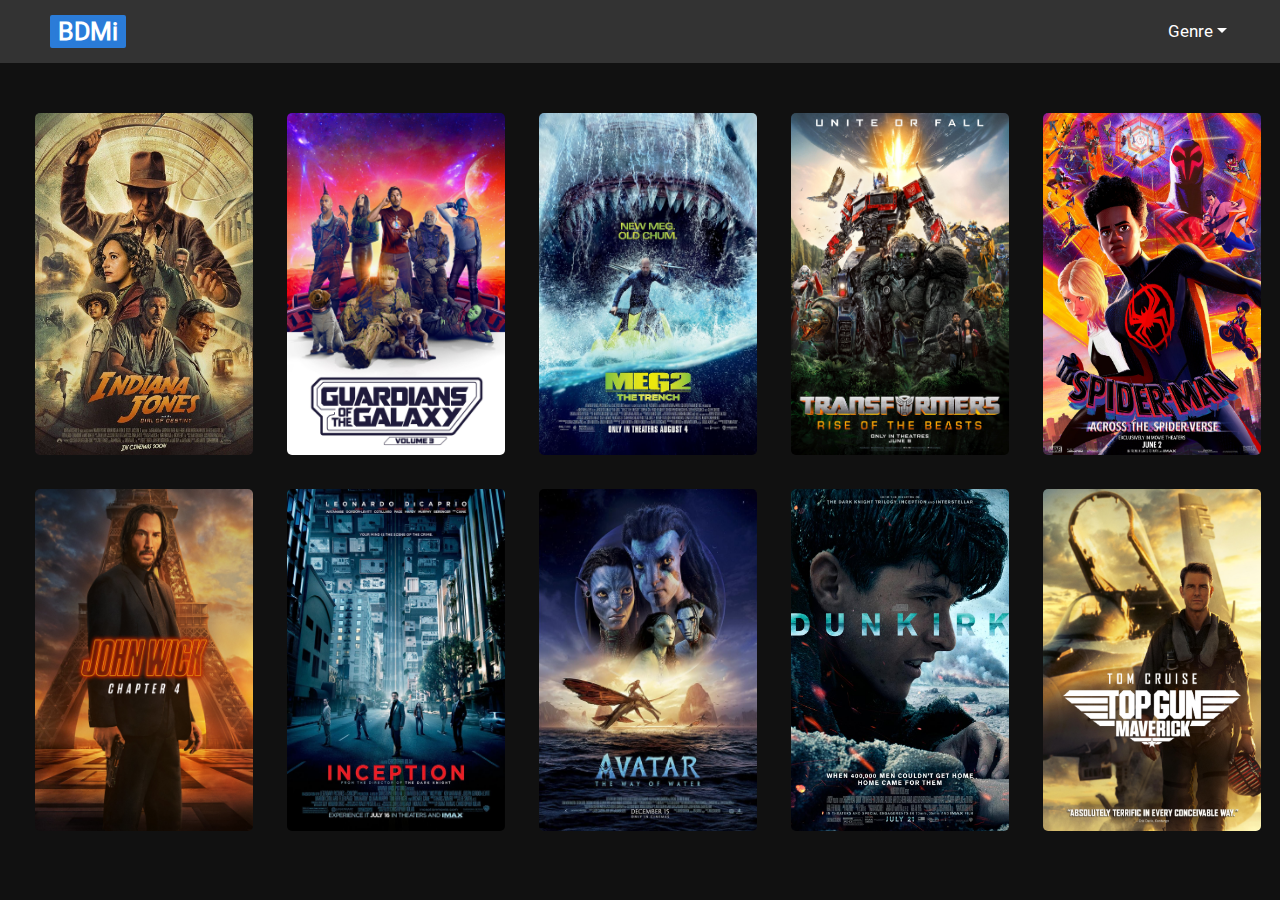
<file: html/action.html>
<!DOCTYPE html>
<html lang="en">
<head>
    <meta charset="UTF-8">
    <meta name="viewport" content="width=device-width, initial-scale=1.0">
    <title>Action</title>
    <link rel="icon" href="/images/logo-bdmi.png" type="image/x-icon">
    <link href="https://cdn.jsdelivr.net/npm/bootstrap@5.0.2/dist/css/bootstrap.min.css" rel="stylesheet">
    <script src="https://cdn.jsdelivr.net/npm/bootstrap@5.0.2/dist/js/bootstrap.bundle.min.js"></script>
    <script src="https://ajax.googleapis.com/ajax/libs/jquery/3.5.1/jquery.min.js"></script>
    <script src="https://cdnjs.cloudflare.com/ajax/libs/popper.js/1.16.0/umd/popper.min.js"></script>
    <link rel="stylesheet" href="/css/stylegenre.css">
    <link rel="stylesheet" href="/css/stylemodel.css">
    <script src="/js/script.js"></script>
</head>
<body>
    <div id="header-container"></div>

    <div class="main">
        <div class="image">
            <img src="/images/indiana jones and the dial of destiny-Poster.jpg" alt="" class="imageModalTrigger" data-content="
            <div class='model'>
                <div class='title'>
                    <p>Indiana Jones and the Dial of Destiny</p>
                </div>
                <div class='poster-landscape'>
                    <img src='/images/indiana jones and the dial of destinyBG.jpg' alt=''>
                </div>
                <div class='description'>
                    <p>Archaeologist Indiana Jones races against time to retrieve a legendary artifact that can change the course of history.</p>
                </div>
            </div>
            ">
        </div>
        <div class="image">
            <img src="/images/guardians of the galaxy vol. 3-poster.jpg" alt="" class="imageModalTrigger" data-content="
            <div class='model'>
                <div class='title'>
                    <p>Guardians of the Galaxy Vol. 3</p>
                </div>
                <div class='poster-landscape'>
                    <img src='/images/guardians of the galaxy vol. 3BG.jpg' alt=''>
                </div>
                <div class='description'>
                    <p>Still reeling from the loss of Gamora, Peter Quill rallies his team to defend the universe and one of their own - a mission that could mean the end of the Guardians if not successful.</p>
                </div>
            </div>
            ">
        </div>
        <div class="image">
            <img src="/images/the meg2-Poster.jpg" alt="" class="imageModalTrigger" data-content="
            <div class='model'>
                <div class='title'>
                    <p>Meg 2: The Trench</p>
                </div>
                <div class='poster-landscape'>
                    <img src='/images/the meg2BG.jpg' alt=''>
                </div>
                <div class='description'>
                    <p>A research team encounters multiple threats while exploring the depths of the ocean, including a malevolent mining operation.</p>
                </div>
            </div>
            ">
        </div>
        <div class="image">
            <img src="/images/transformers rise of the beasts-Poster.jpg" alt="" class="imageModalTrigger" data-content="
            <div class='model'>
                <div class='title'>
                    <p>Transformers: Rise of the Beasts</p>
                </div>
                <div class='poster-landscape'>
                    <img src='/images/transformers rise of the beastsBG.jpg' alt=''>
                </div>
                <div class='description'>
                    <p>During the '90s, a new faction of Transformers - the Maximals - join the Autobots as allies in the battle for Earth.</p>
                </div>
            </div>
            ">
        </div>
        <div class="image">
            <img src="/images/spider-man across the spider-verse-Poster.jpg" alt="" class="imageModalTrigger" data-content="
            <div class='model'>
                <div class='title'>
                    <p>Spider-Man: Across the Spider-Verse</p>
                </div>
                <div class='poster-landscape'>
                    <img src='/images/spider-man across the spider-verseBG.jpg' alt=''>
                </div>
                <div class='description'>
                    <p>Miles Morales catapults across the Multiverse, where he encounters a team of Spider-People charged with protecting its very existence. When the heroes clash on how to handle a new threat, Miles must redefine what it means to be a hero.</p>
                </div>
            </div>
            ">
        </div>
        <div class="image">
            <img src="/images/john wick chapter 4-poster.jpg" alt="" class="imageModalTrigger" data-content="
            <div class='model'>
                <div class='title'>
                    <p>John Wick: Chapter 4</p>
                </div>
                <div class='poster-landscape'>
                    <img src='/images/john wick chapter 4BG.jpg' alt=''>
                </div>
                <div class='description'>
                    <p>John Wick uncovers a path to defeating The High Table. But before he can earn his freedom, Wick must face off against a new enemy with powerful alliances across the globe and forces that turn old friends into foes.</p>
                </div>
            </div>
            ">
        </div>
        <div class="image">
            <img src="/images/inseption-Poster.jpg" alt="" class="imageModalTrigger" data-content="
            <div class='model'>
                <div class='title'>
                    <p>Inception</p>
                </div>
                <div class='poster-landscape'>
                    <img src='/images/inseptionBG.jpg' alt=''>
                </div>
                <div class='description'>
                    <p>A thief who steals corporate secrets through the use of dream-sharing technology is given the inverse task of planting an idea into the mind of a C.E.O., but his tragic past may doom the project and his team to disaster.</p>
                </div>
            </div>
            ">
        </div>
        <div class="image">
            <img src="/images/avatar the way of water-Poster.jpg" alt="" class="imageModalTrigger" data-content="
            <div class='model'>
                <div class='title'>
                    <p>Avatar: The Way of Water</p>
                </div>
                <div class='poster-landscape'>
                    <img src='/images/avatar the way of waterBG.jpg' alt=''>
                </div>
                <div class='description'>
                    <p>Jake Sully lives with his newfound family formed on the extrasolar moon Pandora. Once a familiar threat returns to finish what was previously started, Jake must work with Neytiri and the army of the Na'vi race to protect their home.</p>
                </div>
            </div>
            ">
        </div>
        <div class="image">
            <img src="/images/Dunkirk-poster.jpg" alt="" class="imageModalTrigger" data-content="
            <div class='model'>
                <div class='title'>
                    <p>Dunkirk</p>
                </div>
                <div class='poster-landscape'>
                    <img src='/images/DunkirkBG.jpg' alt=''>
                </div>
                <div class='description'>
                    <p>Allied soldiers from Belgium, the British Commonwealth and Empire, and France are surrounded by the German Army and evacuated during a fierce battle in World War II.</p>
                </div>
            </div>
            ">
        </div>
        <div class="image">
            <img src="/images/Topgun-poster.jpg" alt="" class="imageModalTrigger" data-content="
            <div class='model'>
                <div class='title'>
                    <p>Top Gun: Maverick</p>
                </div>
                <div class='poster-landscape'>
                    <img src='/images/TopgunBG.jpg' alt=''>
                </div>
                <div class='description'>
                    <p>After thirty years, Maverick is still pushing the envelope as a top naval aviator, but must confront ghosts of his past when he leads TOP GUN's elite graduates on a mission that demands the ultimate sacrifice from those chosen to fly it.</p>
                </div>
            </div>
            ">
        </div>
      </div>

      <script>
        $(document).ready(function(){
          $(".image-clickable").click(function(){
            var content = $(this).data("content");
            $("#modalContent").html(content);
            $("#exampleModalToggle").modal("show");
          });
        });
      </script>

    <div class="modal fade" id="exampleModalToggle" aria-hidden="true" aria-labelledby="exampleModalToggleLabel" tabindex="-1">
        <div class="modal-dialog modal-dialog modal-lg modal-dialog-centered">
          <div style="height: 500px; background-color: #111; box-shadow: 2px 2px 8px 4px rgba(0, 0, 0, 0.2);" class="modal-content">
            <div id="modalContent"></div>
          </div>
        </div>
    </div>
</body>
</html>
</file>
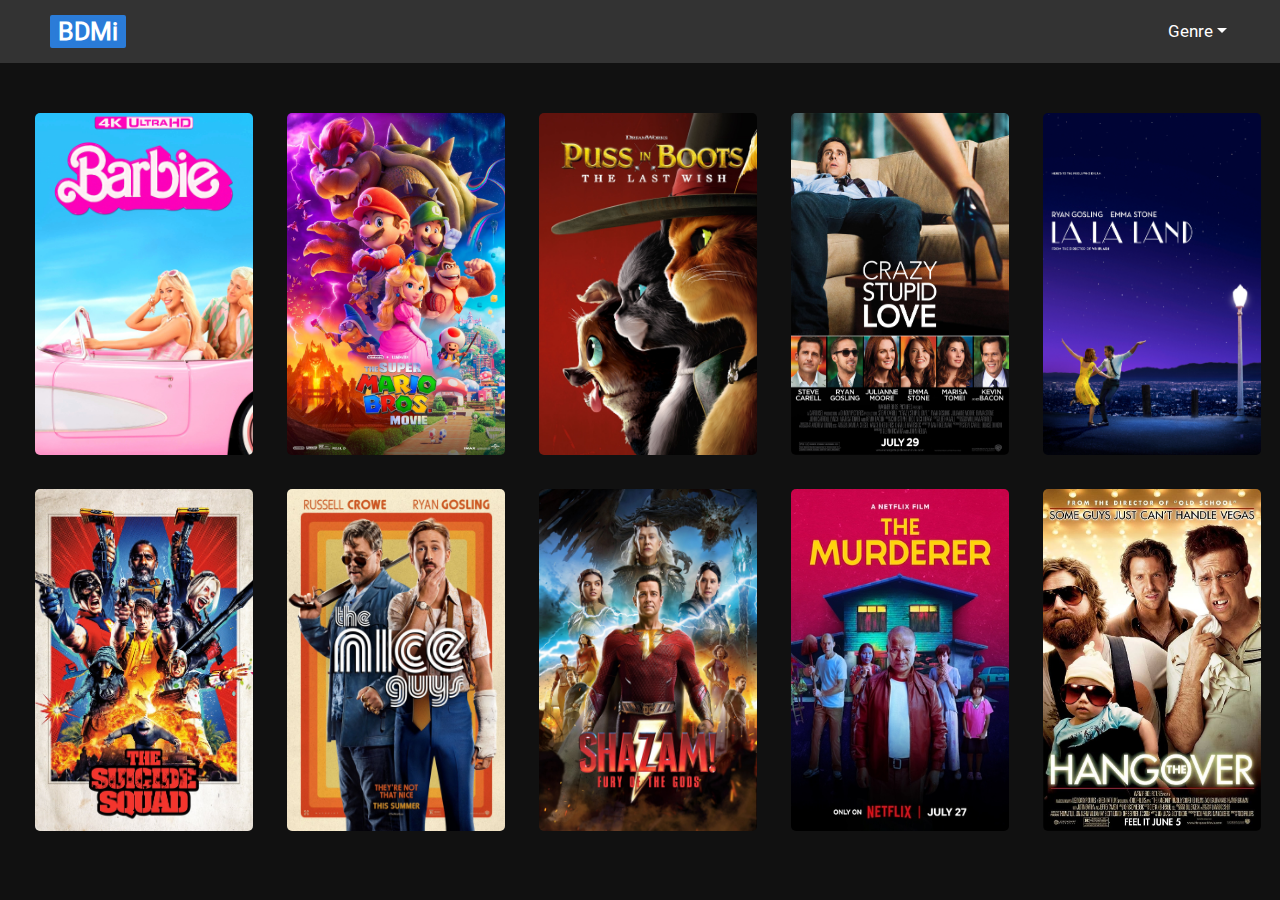
<file: html/comedy.html>
<!DOCTYPE html>
<html lang="en">
<head>
    <meta charset="UTF-8">
    <meta name="viewport" content="width=device-width, initial-scale=1.0">
    <title>Comedy</title>
    <link rel="icon" href="/images/logo-bdmi.png" type="image/x-icon">
    <link href="https://cdn.jsdelivr.net/npm/bootstrap@5.0.2/dist/css/bootstrap.min.css" rel="stylesheet">
    <script src="https://cdn.jsdelivr.net/npm/bootstrap@5.0.2/dist/js/bootstrap.bundle.min.js"></script>
    <script src="https://ajax.googleapis.com/ajax/libs/jquery/3.5.1/jquery.min.js"></script>
    <script src="https://cdnjs.cloudflare.com/ajax/libs/popper.js/1.16.0/umd/popper.min.js"></script>
    <link rel="stylesheet" href="/css/stylegenre.css">
    <link rel="stylesheet" href="/css/stylemodel.css">
    <script src="/js/script.js"></script>
</head>
<body>
    <div id="header-container"></div>

    <div class="main">
        <div class="image">
            <img src="/images/Barbie-Poster.jpg" alt="" class="imageModalTrigger" data-content="
            <div class='model'>
                <div class='title'>
                    <p>Barbie</p>
                </div>
                <div class='poster-landscape'>
                    <img src='/images/BarbieBG.jpg' alt=''>
                </div>
                <div class='description'>
                    <p>Barbie suffers a crisis that leads her to question her world and her existence.</p>
                </div>
            </div>
            ">
        </div>
        <div class="image">
            <img src="/images/The Super Mario Bros-Poster.jpg" alt="" class="imageModalTrigger" data-content="
            <div class='model'>
                <div class='title'>
                    <p>The Super Mario Bros. Movie</p>
                </div>
                <div class='poster-landscape'>
                    <img src='/images/The Super Mario BrosBG.jpg' alt=''>
                </div>
                <div class='description'>
                    <p>A plumber named Mario travels through an underground labyrinth with his brother, Luigi, trying to save a captured princess.</p>
                </div>
            </div>
            ">
        </div>
        <div class="image">
            <img src="/images/puss in boots-poster.jpg" alt="" class="imageModalTrigger" data-content="
            <div class='model'>
                <div class='title'>
                    <p>Puss in Boots: The Last Wish</p>
                </div>
                <div class='poster-landscape'>
                    <img src='/images/puss in bootsBG.jpg' alt=''>
                </div>
                <div class='description'>
                    <p>When Puss in Boots discovers that his passion for adventure has taken its toll and he has burned through eight of his nine lives, he launches an epic journey to restore them by finding the mythical Last Wish.</p>
                </div>
            </div>
            ">
        </div>
        <div class="image">
            <img src="/images/crazy stupid love -Poster.jpg" alt="" class="imageModalTrigger" data-content="
            <div class='model'>
                <div class='title'>
                    <p>Crazy, Stupid, Love</p>
                </div>
                <div class='poster-landscape'>
                    <img src='/images/crazy stupid loveBG.jpg' alt=''>
                </div>
                <div class='description'>
                    <p>A middle-aged husband's life changes dramatically when his wife asks him for a divorce. He seeks to rediscover his manhood with the help of a newfound friend, Jacob, learning to pick up girls at bars.</p>
                </div>
            </div>
            ">
        </div>
        <div class="image">
            <img src="/images/la la land-Poster.jpg" alt="" class="imageModalTrigger" data-content="
            <div class='model'>
                <div class='title'>
                    <p>La La Land</p>
                </div>
                <div class='poster-landscape'>
                    <img src='/images/la la landBG.jpg' alt=''>
                </div>
                <div class='description'>
                    <p>While navigating their careers in Los Angeles, a pianist and an actress fall in love while attempting to reconcile their aspirations for the future.</p>
                </div>
            </div>
            ">
        </div>
        <div class="image">
            <img src="/images/the suicide squad-poster.jpg" alt="" class="imageModalTrigger" data-content="
            <div class='model'>
                <div class='title'>
                    <p>The Suicide Squad</p>
                </div>
                <div class='poster-landscape'>
                    <img src='/images/the suicide squadBG.jpg' alt=''>
                </div>
                <div class='description'>
                    <p>Supervillains Harley Quinn, Bloodsport, Peacemaker, and a collection of nutty cons at Belle Reve prison join the super-secret, super-shady Task Force X as they are dropped off at the remote, enemy-infused island of Corto Maltese.</p>
                </div>
            </div>
            ">
        </div>
        <div class="image">
            <img src="/images/The Nice Guys-poster.jpg" alt="" class="imageModalTrigger" data-content="
            <div class='model'>
                <div class='title'>
                    <p>The Nice Guys</p>
                </div>
                <div class='poster-landscape'>
                    <img src='/images/The Nice GuysBG.jpg' alt=''>
                </div>
                <div class='description'>
                    <p>In 1970s Los Angeles, a mismatched pair of private eyes investigate a missing girl and the mysterious death of a porn star.</p>
                </div>
            </div>
            ">
        </div>
        <div class="image">
            <img src="/images/Shazam! Fury of the Gods-poster.jpg" alt="" class="imageModalTrigger" data-content="
            <div class='model'>
                <div class='title'>
                    <p>Shazam! Fury of the Gods</p>
                </div>
                <div class='poster-landscape'>
                    <img src='/images/Shazam! Fury of the GodsBG.jpg' alt=''>
                </div>
                <div class='description'>
                    <p>The film continues the story of teenage Billy Batson who, upon reciting the magic word 'SHAZAM' is transformed into his adult Super Hero alter ego, Shazam.</p>
                </div>
            </div>
            ">
        </div>
        <div class="image">
            <img src="/images/the murderer.jpg" alt="" class="imageModalTrigger" data-content="
            <div class='model'>
                <div class='title'>
                    <p>The Murderer</p>
                </div>
                <div class='poster-landscape'>
                    <img src='/images/the murdererBG.jpg' alt=''>
                </div>
                <div class='description'>
                    <p>When an English man is accused of murdering his Thai in-laws, his wife is the only witness that stands between guilt and freedom.</p>
                </div>
            </div>
            ">
        </div>
        <div class="image">
            <img src="/images/The Hangover-poster.jpg" alt="" class="imageModalTrigger" data-content="
            <div class='model'>
                <div class='title'>
                    <p>The Hangover</p>
                </div>
                <div class='poster-landscape'>
                    <img src='/images/The HangoverBG.jpg' alt=''>
                </div>
                <div class='description'>
                    <p>Three buddies wake up from a bachelor party in Las Vegas, with no memory of the previous night and the bachelor missing. They make their way around the city in order to find their friend before his wedding.</p>
                </div>
            </div>
            ">
        </div>
      </div>

      <script>
        $(document).ready(function(){
          $(".image-clickable").click(function(){
            var content = $(this).data("content");
            $("#modalContent").html(content);
            $("#exampleModalToggle").modal("show");
          });
        });
      </script>

    <div class="modal fade" id="exampleModalToggle" aria-hidden="true" aria-labelledby="exampleModalToggleLabel" tabindex="-1">
        <div class="modal-dialog modal-dialog modal-lg modal-dialog-centered">
          <div style="height: 500px; background-color: #111; box-shadow: 2px 2px 8px 4px rgba(0, 0, 0, 0.2);" class="modal-content">
            <div id="modalContent"></div>
          </div>
        </div>
    </div>
</body>
</html>
</file>
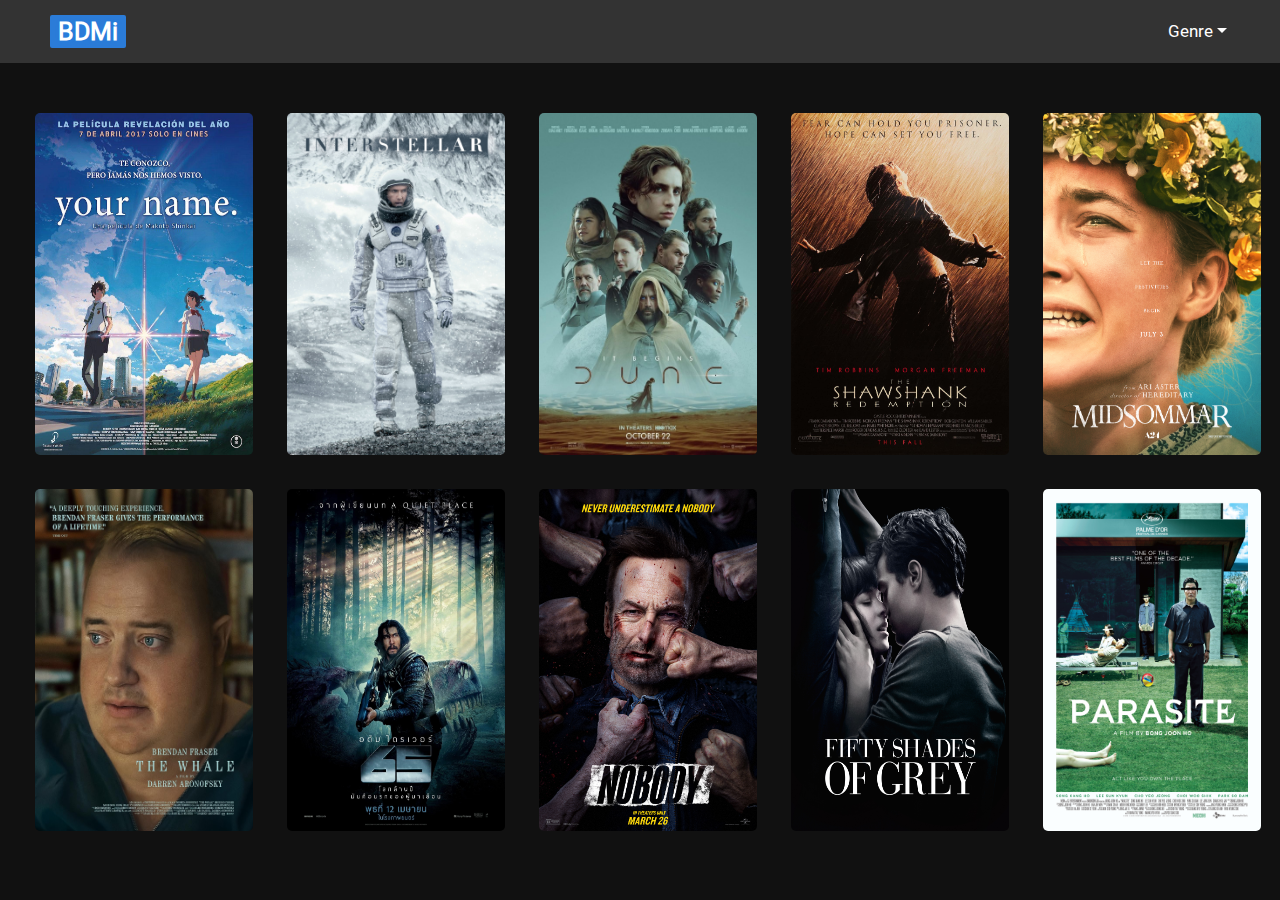
<file: html/drama.html>
<!DOCTYPE html>
<html lang="en">
<head>
    <meta charset="UTF-8">
    <meta name="viewport" content="width=device-width, initial-scale=1.0">
    <title>Drama</title>
    <link rel="icon" href="/images/logo-bdmi.png" type="image/x-icon">
    <link href="https://cdn.jsdelivr.net/npm/bootstrap@5.0.2/dist/css/bootstrap.min.css" rel="stylesheet">
    <script src="https://cdn.jsdelivr.net/npm/bootstrap@5.0.2/dist/js/bootstrap.bundle.min.js"></script>
    <script src="https://ajax.googleapis.com/ajax/libs/jquery/3.5.1/jquery.min.js"></script>
    <script src="https://cdnjs.cloudflare.com/ajax/libs/popper.js/1.16.0/umd/popper.min.js"></script>
    <link rel="stylesheet" href="/css/stylegenre.css">
    <link rel="stylesheet" href="/css/stylemodel.css">
    <script src="/js/script.js"></script>
</head>
<body>
    <div id="header-container"></div>

    <div class="main">
        <div class="image">
            <img src="/images/yourname-poster.jpg" alt="" class="imageModalTrigger" data-content="
            <div class='model'>
                <div class='title'>
                    <p>Your Name.</p>
                </div>
                <div class='poster-landscape'>
                    <img src='/images/yourname-background.png' alt=''>
                </div>
                <div class='description'>
                    <p>Two teenagers share a profound, magical connection upon discovering they are swapping bodies. Things manage to become even more complicated when the boy and girl decide to meet in person.</p>
                </div>
            </div>
            ">
        </div>
        <div class="image">
            <img src="/images/Interstellar-Poster.jpg" alt="" class="imageModalTrigger" data-content="
            <div class='model'>
                <div class='title'>
                    <p>Interstellar</p>
                </div>
                <div class='poster-landscape'>
                    <img src='/images/InterstellarBG.jpg' alt=''>
                </div>
                <div class='description'>
                    <p>When Earth becomes uninhabitable in the future, a farmer and ex-NASA pilot, Joseph Cooper, is tasked to pilot a spacecraft, along with a team of researchers, to find a new planet for humans.</p>
                </div>
            </div>
            ">
        </div>
        <div class="image">
            <img src="/images/dune1-poster.jpg" alt="" class="imageModalTrigger" data-content="
            <div class='model'>
                <div class='title'>
                    <p>Dune: Part One</p>
                </div>
                <div class='poster-landscape'>
                    <img src='/images/dune1-BG.jpg' alt=''>
                </div>
                <div class='description'>
                    <p>A noble family becomes embroiled in a war for control over the galaxy's most valuable asset while its heir becomes troubled by visions of a dark future.</p>
                </div>
            </div>
            ">
        </div>
        <div class="image">
            <img src="/images/the shawshank-Poster.jpg" alt="" class="imageModalTrigger" data-content="
            <div class='model'>
                <div class='title'>
                    <p>The Shawshank Redemption</p>
                </div>
                <div class='poster-landscape'>
                    <img src='/images/the shawshankBG.jpg' alt=''>
                </div>
                <div class='description'>
                    <p>Over the course of several years, two convicts form a friendship, seeking consolation and, eventually, redemption through basic compassion.</p>
                </div>
            </div>
            ">
        </div>
        <div class="image">
            <img src="/images/Midsommar-poster.jpg" alt="" class="imageModalTrigger" data-content="
            <div class='model'>
                <div class='title'>
                    <p>Midsommar</p>
                </div>
                <div class='poster-landscape'>
                    <img src='/images/MidsommarBG.png' alt=''>
                </div>
                <div class='description'>
                    <p>A couple travels to Northern Europe to visit a rural hometown's fabled Swedish mid-summer festival. What begins as an idyllic retreat quickly devolves into an increasingly violent and bizarre competition at the hands of a pagan cult.</p>
                </div>
            </div>
            ">
        </div>
        <div class="image">
            <img src="/images/The Whale-poster.jpg" alt="" class="imageModalTrigger" data-content="
            <div class='model'>
                <div class='title'>
                    <p>The Whale</p>
                </div>
                <div class='poster-landscape'>
                    <img src='/images/The WhaleBG.jpg' alt=''>
                </div>
                <div class='description'>
                    <p>A reclusive, morbidly obese English teacher attempts to reconnect with his estranged teenage daughter.</p>
                </div>
            </div>
            ">
        </div>
        <div class="image">
            <img src="/images/65-poster.jpg" alt="" class="imageModalTrigger" data-content="
            <div class='model'>
                <div class='title'>
                    <p>65</p>
                </div>
                <div class='poster-landscape'>
                    <img src='/images/65BG.jpg' alt=''>
                </div>
                <div class='description'>
                    <p>An astronaut crash lands on a mysterious planet only to discover he's not alone.</p>
                </div>
            </div>
            ">
        </div>
        <div class="image">
            <img src="/images/Nobody-poster.jpg" alt="" class="imageModalTrigger" data-content="
            <div class='model'>
                <div class='title'>
                    <p>Nobody</p>
                </div>
                <div class='poster-landscape'>
                    <img src='/images/NobodyBG.jpg' alt=''>
                </div>
                <div class='description'>
                    <p>A docile family man slowly reveals his true character after his house gets burgled by two petty thieves, which, coincidentally, leads him into a bloody war with a Russian crime boss.</p>
                </div>
            </div>
            ">
        </div>
        <div class="image">
            <img src="/images/fifty shades of grey-poster.jpg" alt="" class="imageModalTrigger" data-content="
            <div class='model'>
                <div class='title'>
                    <p>Fifty Shades of Grey</p>
                </div>
                <div class='poster-landscape'>
                    <img src='/images/fifty shades of greyBG.jpg' alt=''>
                </div>
                <div class='description'>
                    <p>Literature student Anastasia Steele's life changes forever when she meets handsome, yet tormented, billionaire Christian Grey.</p>
                </div>
            </div>
            ">
        </div>
        <div class="image">
            <img src="/images/parasite-poster.jpg" alt="" class="imageModalTrigger" data-content="
            <div class='model'>
                <div class='title'>
                    <p>Parasite</p>
                </div>
                <div class='poster-landscape'>
                    <img src='/images/parasiteBG.jpg' alt=''>
                </div>
                <div class='description'>
                    <p>Greed and class discrimination threaten the newly formed symbiotic relationship between the wealthy Park family and the destitute Kim clan.</p>
                </div>
            </div>
            ">
        </div>
      </div>

      <script>
        $(document).ready(function(){
          $(".image-clickable").click(function(){
            var content = $(this).data("content");
            $("#modalContent").html(content);
            $("#exampleModalToggle").modal("show");
          });
        });
      </script>

    <div class="modal fade" id="exampleModalToggle" aria-hidden="true" aria-labelledby="exampleModalToggleLabel" tabindex="-1">
        <div class="modal-dialog modal-dialog modal-lg modal-dialog-centered">
          <div style="height: 500px; background-color: #111; box-shadow: 2px 2px 8px 4px rgba(0, 0, 0, 0.2);" class="modal-content">
            <div id="modalContent"></div>
          </div>
        </div>
    </div>
</body>
</html>
</file>
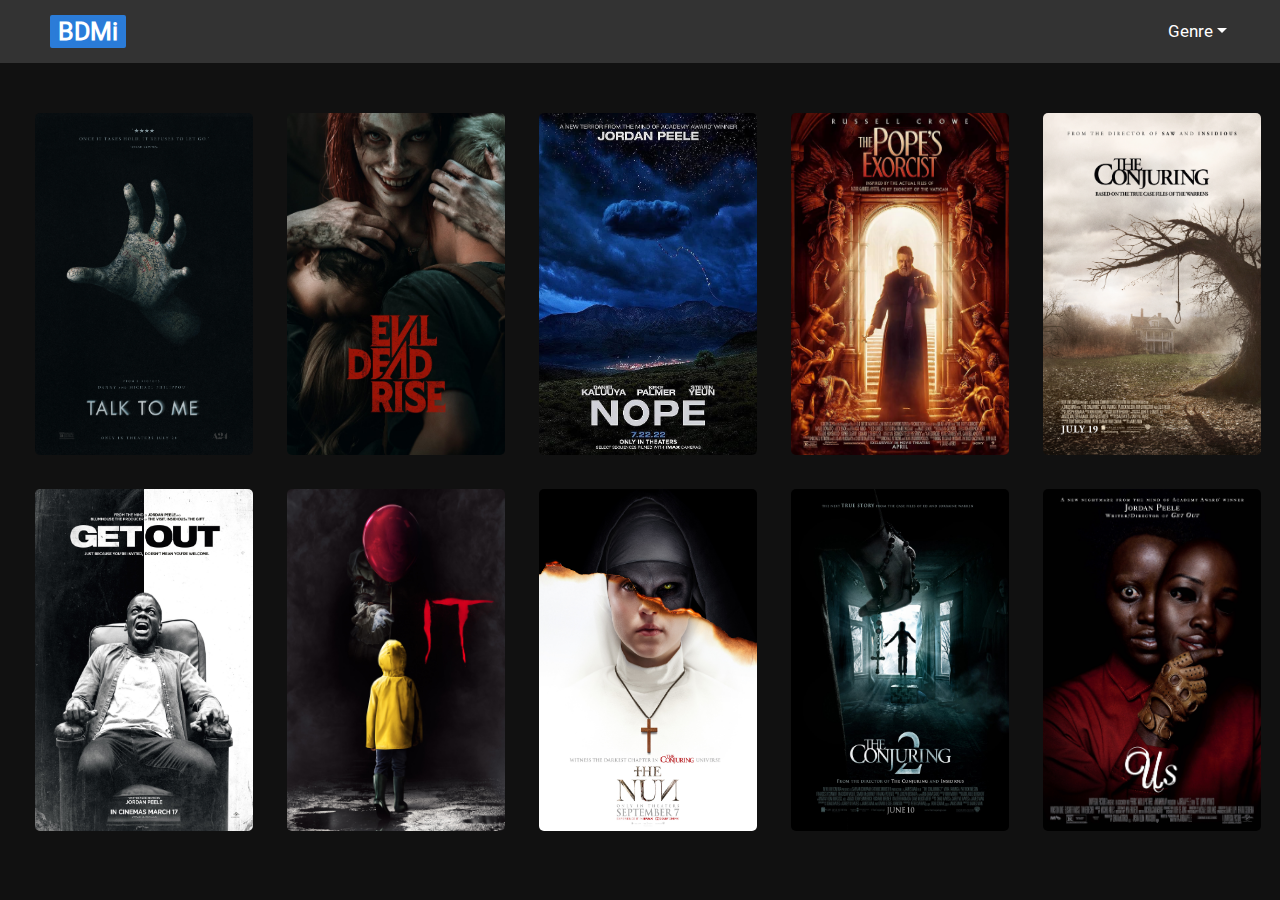
<file: html/horror.html>
<!DOCTYPE html>
<html lang="en">
<head>
    <meta charset="UTF-8">
    <meta name="viewport" content="width=device-width, initial-scale=1.0">
    <title>Horror</title>
    <link rel="icon" href="/images/logo-bdmi.png" type="image/x-icon">
    <link href="https://cdn.jsdelivr.net/npm/bootstrap@5.0.2/dist/css/bootstrap.min.css" rel="stylesheet">
    <script src="https://cdn.jsdelivr.net/npm/bootstrap@5.0.2/dist/js/bootstrap.bundle.min.js"></script>
    <script src="https://ajax.googleapis.com/ajax/libs/jquery/3.5.1/jquery.min.js"></script>
    <script src="https://cdnjs.cloudflare.com/ajax/libs/popper.js/1.16.0/umd/popper.min.js"></script>
    <link rel="stylesheet" href="/css/stylegenre.css">
    <link rel="stylesheet" href="/css/stylemodel.css">
    <script src="/js/script.js"></script>
</head>
<body>
    <div id="header-container"></div>

    <div class="main">
        <div class="image">
            <img src="/images/Talk to Me-poster.jpg" alt="" class="imageModalTrigger" data-content="
            <div class='model'>
                <div class='title'>
                    <p>Talk to Me</p>
                </div>
                <div class='poster-landscape'>
                    <img src='/images/Talk to MeBG.jpg' alt=''>
                </div>
                <div class='description'>
                    <p>When a group of friends discover how to conjure spirits using an embalmed hand, they become hooked on the new thrill, until one of them goes too far and unleashes terrifying supernatural forces.</p>
                </div>
            </div>
            ">
        </div>
        <div class="image">
            <img src="/images/Evil Dead Rise.jpeg" alt="" class="imageModalTrigger" data-content="
            <div class='model'>
                <div class='title'>
                    <p>Evil Dead Rise</p>
                </div>
                <div class='poster-landscape'>
                    <img src='/images/Evil Dead RiseBG.jpg' alt=''>
                </div>
                <div class='description'>
                    <p>A twisted tale of two estranged sisters whose reunion is cut short by the rise of flesh-possessing demons, thrusting them into a primal battle for survival as they face the most nightmarish version of family imaginable.</p>
                </div>
            </div>
            ">
        </div>
        <div class="image">
            <img src="/images/Nope-poster.jpg" alt="" class="imageModalTrigger" data-content="
            <div class='model'>
                <div class='title'>
                    <p>Nope</p>
                </div>
                <div class='poster-landscape'>
                    <img src='/images/NopeBG.jpg' alt=''>
                </div>
                <div class='description'>
                    <p>The residents of a lonely gulch in inland California bear witness to an uncanny and chilling discovery.</p>
                </div>
            </div>
            ">
        </div>
        <div class="image">
            <img src="/images/The Pope's Exorcist-poster.jpg" alt="" class="imageModalTrigger" data-content="
            <div class='model'>
                <div class='title'>
                    <p>The Pope's Exorcist</p>
                </div>
                <div class='poster-landscape'>
                    <img src='/images/PopeBG.jpg' alt=''>
                </div>
                <div class='description'>
                    <p>Follow Gabriele Amorth, the Vatican's leading exorcist, as he investigates the possession of a child and uncovers a conspiracy the Vatican has tried to keep secret.</p>
                </div>
            </div>
            ">
        </div>
        <div class="image">
            <img src="/images/the conjuring-poster.jpg" alt="" class="imageModalTrigger" data-content="
            <div class='model'>
                <div class='title'>
                    <p>The Conjuring</p>
                </div>
                <div class='poster-landscape'>
                    <img src='/images/the conjuringBG.jpg' alt=''>
                </div>
                <div class='description'>
                    <p>Paranormal investigators Ed and Lorraine Warren work to help a family terrorized by a dark presence in their farmhouse.</p>
                </div>
            </div>
            ">
        </div>
        <div class="image">
            <img src="/images/Get Out-poster.jpg" alt="" class="imageModalTrigger" data-content="
            <div class='model'>
                <div class='title'>
                    <p>Get Out</p>
                </div>
                <div class='poster-landscape'>
                    <img src='/images/Get OutBG.jpg' alt=''>
                </div>
                <div class='description'>
                    <p>A young African-American visits his White girlfriend's parents for the weekend, where his simmering uneasiness about their reception of him eventually reaches a boiling point.</p>
                </div>
            </div>
            ">
        </div>
        <div class="image">
            <img src="/images/it-poster.jpg" alt="" class="imageModalTrigger" data-content="
            <div class='model'>
                <div class='title'>
                    <p>It</p>
                </div>
                <div class='poster-landscape'>
                    <img src='/images/itBG.jpg' alt=''>
                </div>
                <div class='description'>
                    <p>In the summer of 1989, a group of bullied kids band together to destroy a shape-shifting monster, which disguises itself as a clown and preys on the children of Derry, their small Maine town.</p>
                </div>
            </div>
            ">
        </div>
        <div class="image">
            <img src="/images/The Nun-poster.jpg" alt="" class="imageModalTrigger" data-content="
            <div class='model'>
                <div class='title'>
                    <p>The Nun</p>
                </div>
                <div class='poster-landscape'>
                    <img src='/images/The NunBG.jpg' alt=''>
                </div>
                <div class='description'>
                    <p>A priest with a haunted past and a novice on the threshold of her final vows are sent by the Vatican to investigate the death of a young nun in Romania and confront a malevolent force in the form of a demonic nun.</p>
                </div>
            </div>
            ">
        </div>
        <div class="image">
            <img src="/images/The Conjuring 2-poster.jpg" alt="" class="imageModalTrigger" data-content="
            <div class='model'>
                <div class='title'>
                    <p>The Conjuring 2</p>
                </div>
                <div class='poster-landscape'>
                    <img src='/images/The Conjuring 2BG.jpg' alt=''>
                </div>
                <div class='description'>
                    <p>Ed and Lorraine Warren travel to North London to help a single mother raising four children alone in a house plagued by a supernatural spirit.</p>
                </div>
            </div>
            ">
        </div>
        <div class="image">
            <img src="/images/Us.jpg" alt="" class="imageModalTrigger" data-content="
            <div class='model'>
                <div class='title'>
                    <p>Us</p>
                </div>
                <div class='poster-landscape'>
                    <img src='/images/UsBG.jpg' alt=''>
                </div>
                <div class='description'>
                    <p>A family's serene beach vacation turns to chaos when their doppelgängers appear and begin to terrorize them.</p>
                </div>
            </div>
            ">
        </div>
      </div>

      <script>
        $(document).ready(function(){
          $(".image-clickable").click(function(){
            var content = $(this).data("content");
            $("#modalContent").html(content);
            $("#exampleModalToggle").modal("show");
          });
        });
      </script>

    <div class="modal fade" id="exampleModalToggle" aria-hidden="true" aria-labelledby="exampleModalToggleLabel" tabindex="-1">
        <div class="modal-dialog modal-dialog modal-lg modal-dialog-centered">
          <div style="height: 500px; background-color: #111; box-shadow: 2px 2px 8px 4px rgba(0, 0, 0, 0.2);" class="modal-content">
            <div id="modalContent"></div>
          </div>
        </div>
    </div>
</body>
</html>
</file>
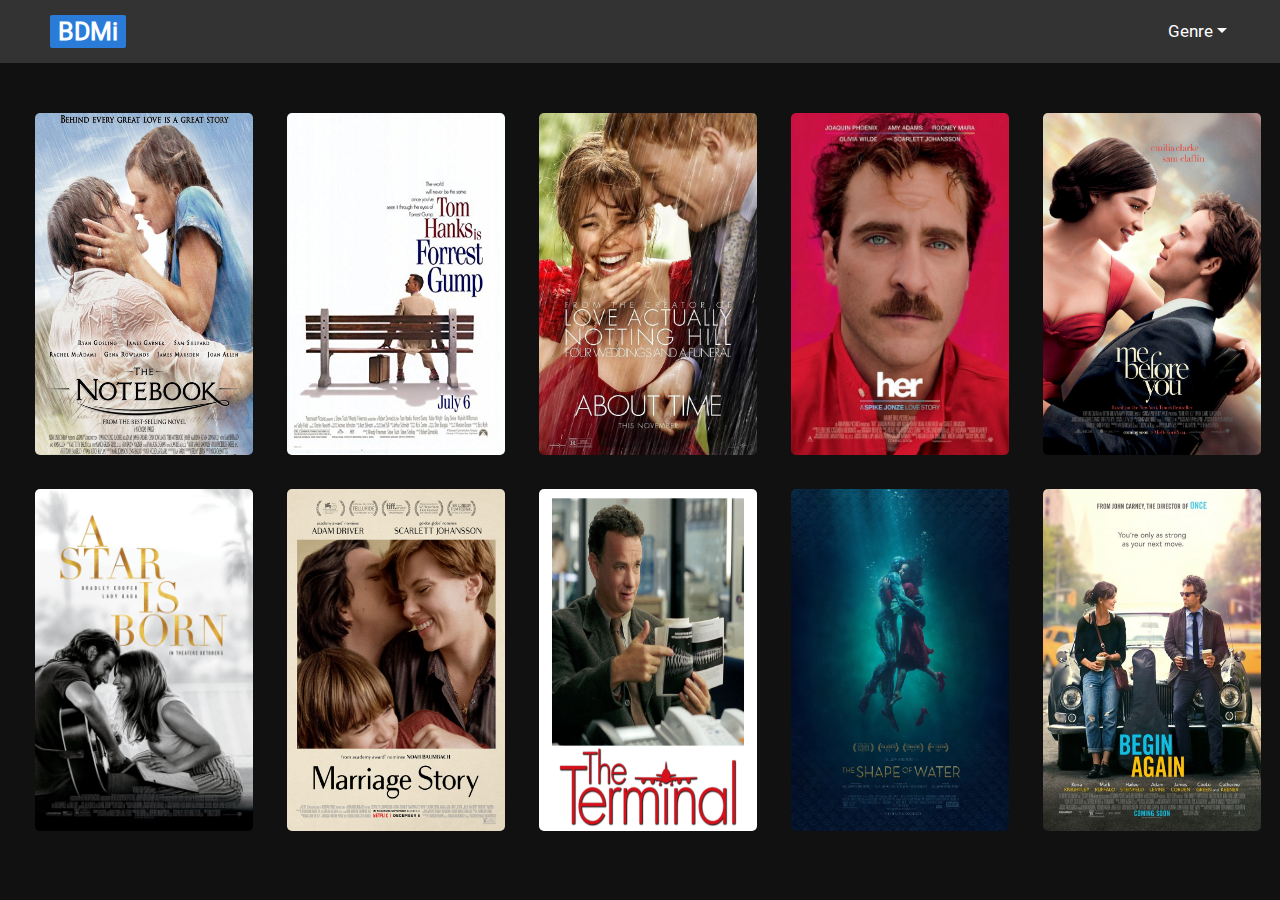
<file: html/romance.html>
<!DOCTYPE html>
<html lang="en">
<head>
    <meta charset="UTF-8">
    <meta name="viewport" content="width=device-width, initial-scale=1.0">
    <title>Romance</title>
    <link rel="icon" href="/images/logo-bdmi.png" type="image/x-icon">
    <link href="https://cdn.jsdelivr.net/npm/bootstrap@5.0.2/dist/css/bootstrap.min.css" rel="stylesheet">
    <script src="https://cdn.jsdelivr.net/npm/bootstrap@5.0.2/dist/js/bootstrap.bundle.min.js"></script>
    <script src="https://ajax.googleapis.com/ajax/libs/jquery/3.5.1/jquery.min.js"></script>
    <script src="https://cdnjs.cloudflare.com/ajax/libs/popper.js/1.16.0/umd/popper.min.js"></script>
    <link rel="stylesheet" href="/css/stylegenre.css">
    <link rel="stylesheet" href="/css/stylemodel.css">
    <script src="/js/script.js"></script>
</head>
<body>
    <div id="header-container"></div>

    <div class="main">
        <div class="image">
            <img src="/images/the notebook-Poster.jpg" alt="" class="imageModalTrigger" data-content="
            <div class='model'>
                <div class='title'>
                    <p>The Notebook</p>
                </div>
                <div class='poster-landscape'>
                    <img src='/images/The NotebookBG.jpg' alt=''>
                </div>
                <div class='description'>
                    <p>A poor yet passionate young man falls in love with a rich young woman, giving her a sense of freedom. However, social differences soon get in the way.</p>
                </div>
            </div>
            ">
        </div>
        <div class="image">
            <img src="/images/Forrest-Poster.jpg" alt="" class="imageModalTrigger" data-content="
            <div class='model'>
                <div class='title'>
                    <p>Forrest Gump</p>
                </div>
                <div class='poster-landscape'>
                    <img src='/images/ForrestBG.jpg' alt=''>
                </div>
                <div class='description'>
                    <p>The history of the United States from the 1950s to the '70s unfolds from the perspective of an Alabama man with an IQ of 75, who yearns to be reunited with his childhood sweetheart.</p>
                </div>
            </div>
            ">
        </div>
        <div class="image">
            <img src="/images/About time-Poster.jpg" alt="" class="imageModalTrigger" data-content="
            <div class='model'>
                <div class='title'>
                    <p>About time</p>
                </div>
                <div class='poster-landscape'>
                    <img src='/images/About timeBG.jpg' alt=''>
                </div>
                <div class='description'>
                    <p>At the age of 21, Tim discovers he can travel in time and change what happens and has happened in his own life. His decision to make his world a better place by getting a girlfriend turns out not to be as easy as you might think.</p>
                </div>
            </div>
            ">
        </div>
        <div class="image">
            <img src="/images/Her-Poster.jpg" alt="" class="imageModalTrigger" data-content="
            <div class='model'>
                <div class='title'>
                    <p>Her</p>
                </div>
                <div class='poster-landscape'>
                    <img src='/images/HerBG.jpg' alt=''>
                </div>
                <div class='description'>
                    <p>In a near future, a lonely writer develops an unlikely relationship with an operating system designed to meet his every need.</p>
                </div>
            </div>
            ">
        </div>
        <div class="image">
            <img src="/images/MebeforeYou-Poster.jpg" alt="" class="imageModalTrigger" data-content="
            <div class='model'>
                <div class='title'>
                    <p>Me Before You</p>
                </div>
                <div class='poster-landscape'>
                    <img src='/images/MebeforeYouBG.jpg' alt=''>
                </div>
                <div class='description'>
                    <p>A girl in a small town forms an unlikely bond with a recently-paralyzed man she's taking care of.</p>
                </div>
            </div>
            ">
        </div>
        <div class="image">
            <img src="/images/A Star Is Born-Poster.jpg" alt="" class="imageModalTrigger" data-content="
            <div class='model'>
                <div class='title'>
                    <p>A Star Is Born</p>
                </div>
                <div class='poster-landscape'>
                    <img src='/images/A Star Is BornBG.jpg' alt=''>
                </div>
                <div class='description'>
                    <p>A musician helps a young singer find fame as age and alcoholism send his own career into a downward spiral.</p>
                </div>
            </div>
            ">
        </div>
        <div class="image">
            <img src="/images/Marriage Story-poster.jpg" alt="" class="imageModalTrigger" data-content="
            <div class='model'>
                <div class='title'>
                    <p>Marriage Story</p>
                </div>
                <div class='poster-landscape'>
                    <img src='/images/Marriage StoryBG.jpg' alt=''>
                </div>
                <div class='description'>
                    <p>Noah Baumbach's incisive and compassionate look at a marriage breaking up and a family staying together.</p>
                </div>
            </div>
            ">
        </div>
        <div class="image">
            <img src="/images/The Terminal-poster.png" alt="" class="imageModalTrigger" data-content="
            <div class='model'>
                <div class='title'>
                    <p>The Terminal</p>
                </div>
                <div class='poster-landscape'>
                    <img src='/images/The TerminalBG.jpg' alt=''>
                </div>
                <div class='description'>
                    <p>An Eastern European tourist unexpectedly finds himself stranded in JFK airport, and must take up temporary residence there.</p>
                </div>
            </div>
            ">
        </div>
        <div class="image">
            <img src="/images/The Shape of Water-poster.jpg" alt="" class="imageModalTrigger" data-content="
            <div class='model'>
                <div class='title'>
                    <p>The Shape of Water</p>
                </div>
                <div class='poster-landscape'>
                    <img src='/images/The Shape of WaterBG.jpg' alt=''>
                </div>
                <div class='description'>
                    <p>At a top secret research facility in the 1960s, a lonely janitor forms a unique relationship with an amphibious creature that is being held in captivity.</p>
                </div>
            </div>
            ">
        </div>
        <div class="image">
            <img src="/images/Begin Again-poster.jpg" alt="" class="imageModalTrigger" data-content="
            <div class='model'>
                <div class='title'>
                    <p>Begin Again</p>
                </div>
                <div class='poster-landscape'>
                    <img src='/images/Begin AgainBG.jpg' alt=''>
                </div>
                <div class='description'>
                    <p>A chance encounter between a down-and-out music-business executive and a young singer-songwriter, new to Manhattan, turns into a promising collaboration between the two talents.</p>
                </div>
            </div>
            ">
        </div>
      </div>
    

      <script>
        $(document).ready(function(){
          $(".image-clickable").click(function(){
            var content = $(this).data("content");
            $("#modalContent").html(content);
            $("#exampleModalToggle").modal("show");
          });
        });
      </script>

    <div class="modal fade" id="exampleModalToggle" aria-hidden="true" aria-labelledby="exampleModalToggleLabel" tabindex="-1">
        <div class="modal-dialog modal-dialog modal-lg modal-dialog-centered">
          <div style="height: 500px; background-color: #111; box-shadow: 2px 2px 8px 4px rgba(0, 0, 0, 0.2);" class="modal-content">
            <div id="modalContent"></div>
          </div>
        </div>
    </div>
</body>
</html>
</file>
<file: css/stylegenre.css>
@font-face {
    font-family: Roboto;
    src: url(Roboto-Regular.ttf);
}

* {
    font-family: Roboto;
    box-sizing: border-box;
    font-size: 1rem;
    font-size: calc(60% + 0.8vmin);
    margin: 0px;
    padding: 0px;
}

body {
    background-color: #111;
}

.main {
    width: 96%; 
    padding: 0px 10%;
    /* border: 1px red solid; */
    margin: 3rem 2rem 2rem 2rem;
    /* font-size: calc(20px + 1vmin); */
    /* font-weight: bolder; */
    /* color: rgba(255, 255, 255, 0.7); */
    display: grid;
    grid-template-columns: 13rem 13rem 13rem 13rem 13rem;
    column-gap: 2rem;
    row-gap: 2rem;
    align-items: center;
    justify-content: center;
}

@media only screen and (max-width: 1180px) {
    .main {
        grid-template-columns: 13rem 13rem 13rem 13rem;
    }
}

@media only screen and (max-width: 940px) {
    .main {
        grid-template-columns: 13rem 13rem 13rem;
    }
}

@media only screen and (max-width: 640px) {
    .main {
        grid-template-columns: 13rem 13rem;
    }
}

.image {
    display: flex;
    justify-content: center;
    align-items: center;
    height: 38vh;
    width: 100%;
    /* border: 1px red solid; */
}

.image img {
    transition: transform 0.5s;
    transition-delay: 0s;
    height: 100%;
    width: 100%;
    border-radius: 5px;
    
}

.image img:hover {
    transform: scale(1.3);
    transition-delay: 0.3s;
}
</file>
<file: css/stylemodel.css>
.model{
    display: grid;
    width: 100%;
    padding: 10px 50px 20px 50px;
    height: 100%;
    color: white;
    box-shadow: 2px 2px 8px 4px rgba(0, 0, 0, 0.2);
}

.title {
    height: 60px;
    /* border: 1px solid red; */
    font-size: 50px;
    font-weight: bolder;
    text-align: center;
}

.poster-landscape {
    height: 300px;
    width: 100%;
    /* border: 1px solid red; */
}

.poster-landscape img {
    height: 100%;
    width: 100%;
    object-fit: cover;
    border-radius: 5px;
    transition: transform 0.5s;
}

.poster-landscape img:hover {
    transform: scale(1.8);
    transition-delay: 1s;
}

.description {
    padding-top: 20px;
    height: 110px;
    /* border: 1px solid red; */
    font-size: 20px;
}
</file>
